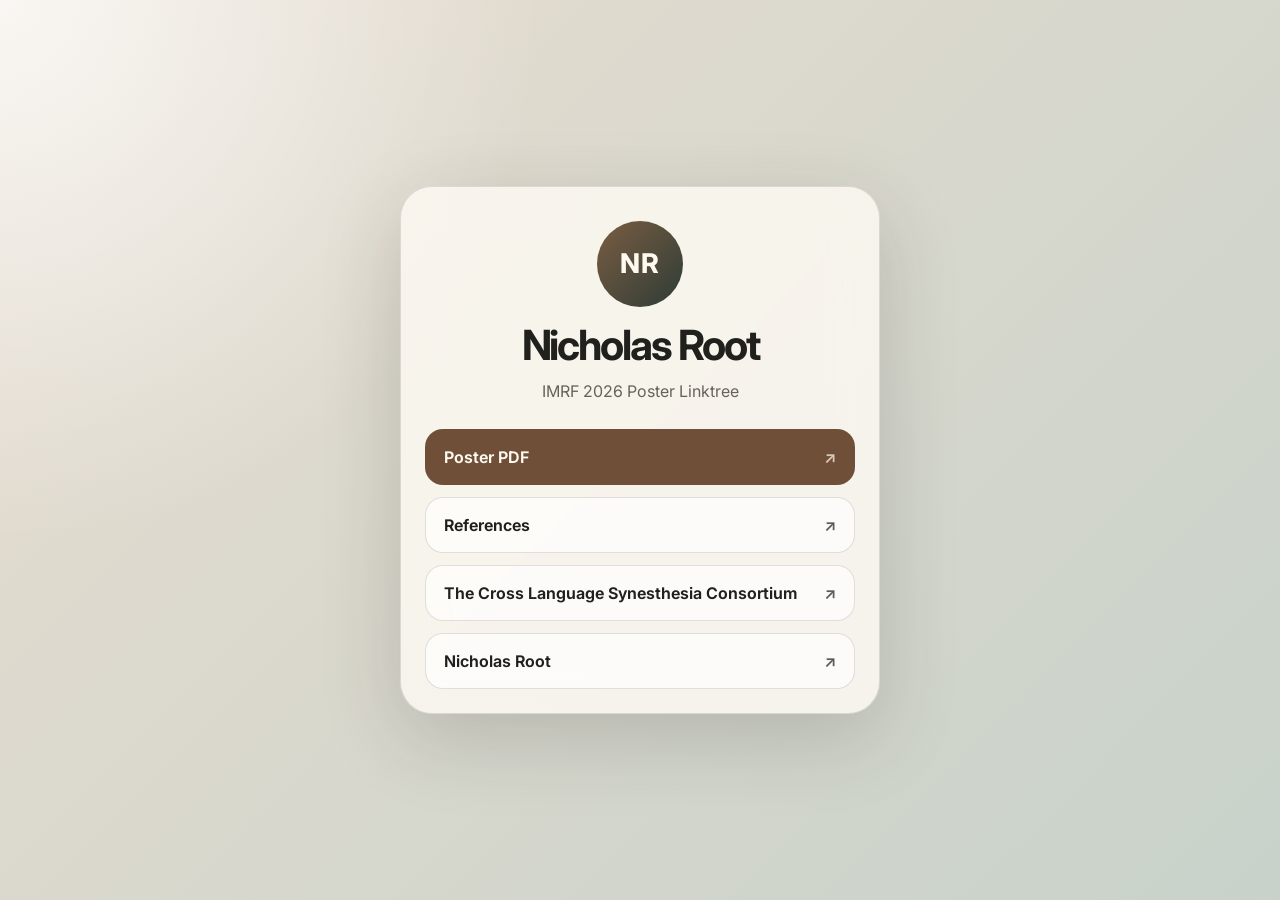
<file: index.html>
<!doctype html>
<html lang="en">
<head>
  <meta charset="utf-8" />
  <meta name="viewport" content="width=device-width, initial-scale=1" />
  <meta name="description" content="Links for Nicholas Root" />
  <title>Nicholas Root IMRF 2026 | Links</title>
  <link rel="preconnect" href="https://fonts.googleapis.com">
  <link rel="preconnect" href="https://fonts.gstatic.com" crossorigin>
  <link href="https://fonts.googleapis.com/css2?family=Inter:wght@400;500;650;750&display=swap" rel="stylesheet">
  <link rel="stylesheet" href="styles.css" />
</head>
<body>
  <main class="page-shell">
    <section class="card" aria-label="Profile links">
      <div class="avatar" aria-hidden="true">NR</div>

      <h1>Nicholas Root</h1>
      <p class="tagline">IMRF 2026 Poster Linktree</p>

      <nav class="links" aria-label="Main links">
        <a class="link-button primary" href="imrf2026.pdf" target="_blank" rel="noopener noreferrer">
          <span>Poster PDF</span>
          <span class="arrow">↗</span>
        </a>
        <a class="link-button" href="references.html" target="_blank" rel="noopener noreferrer">
          <span>References</span>
          <span class="arrow">↗</span>
        </a>
        <a class="link-button" href="https://www.xlsc.org" target="_blank" rel="noopener noreferrer">
          <span>The Cross Language Synesthesia Consortium</span>
          <span class="arrow">↗</span>
        </a>
        <a class="link-button" href="https://www.nicholasbroot.com" target="_blank" rel="noopener noreferrer">
          <span>Nicholas Root</span>
          <span class="arrow">↗</span>
        </a>
      </nav>

    </section>
  </main>
</body>
</html>
</file>
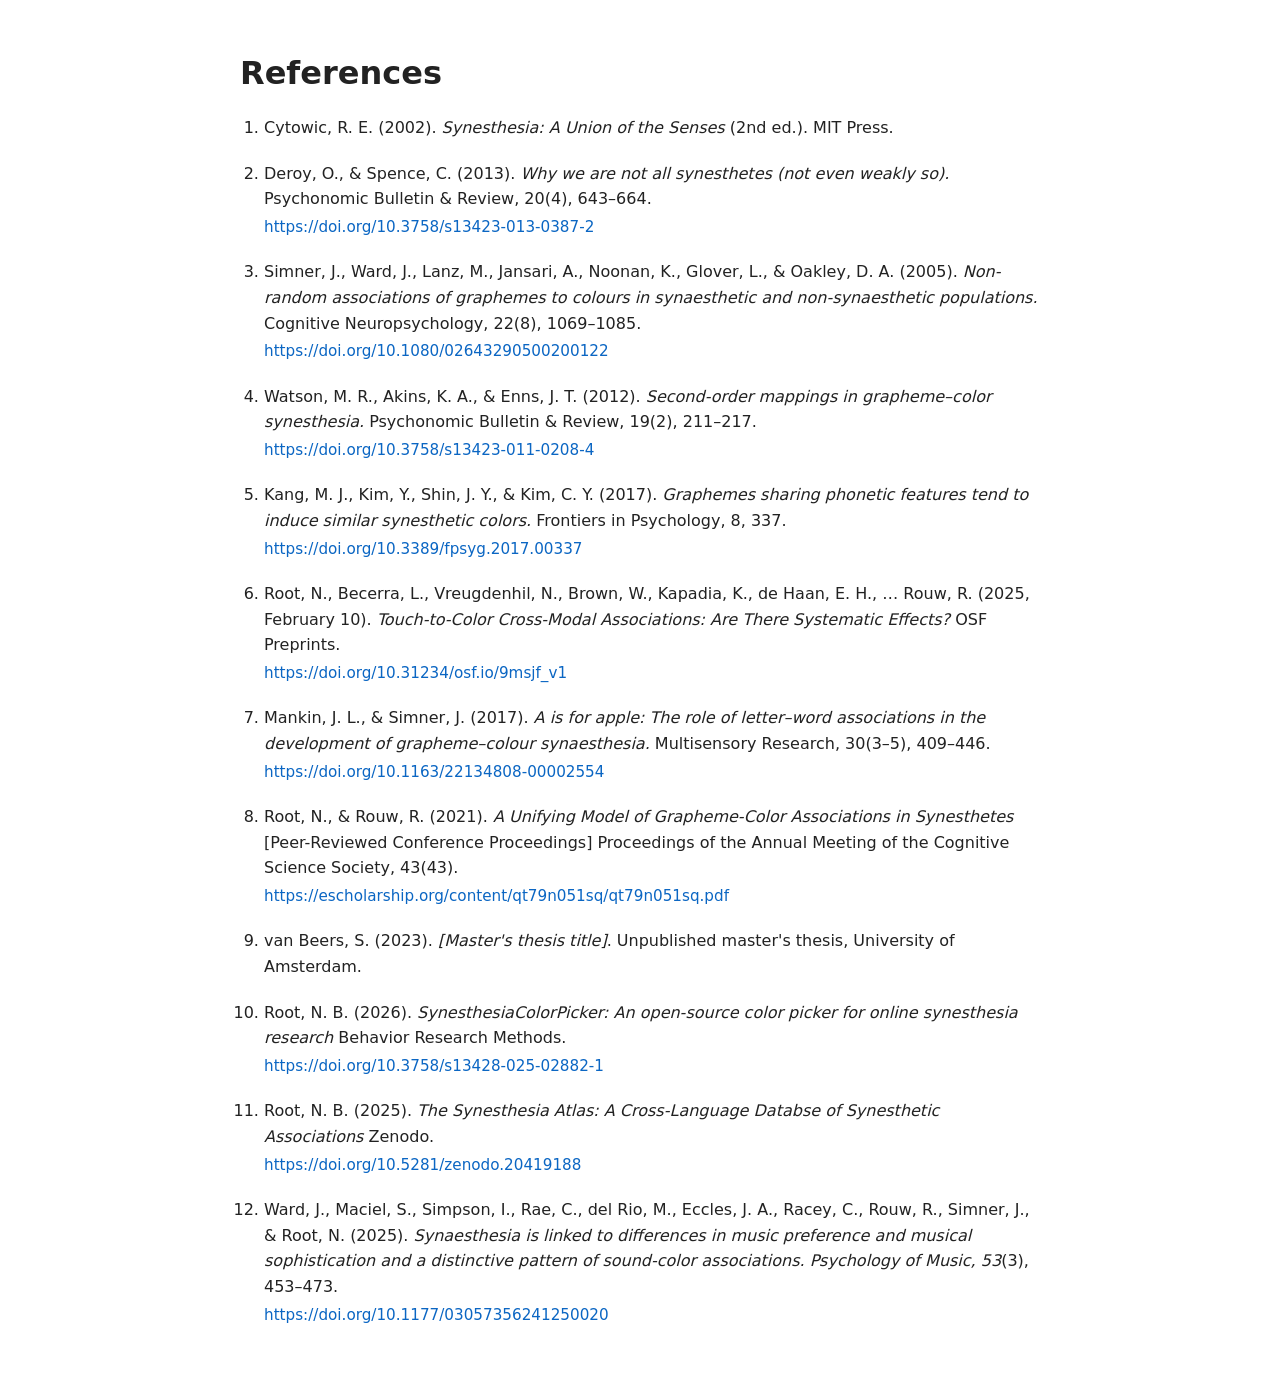
<file: references.html>
<!DOCTYPE html>
<html lang="en">
<head>
<meta charset="utf-8">
<meta name="viewport" content="width=device-width, initial-scale=1">
<title>References</title>
<style>
body{
  font-family: system-ui,-apple-system,BlinkMacSystemFont,"Segoe UI",sans-serif;
  max-width: 800px;
  margin: 3rem auto;
  padding: 0 1rem;
  line-height: 1.6;
  color:#222;
}
h1{margin-bottom:0.25rem;}
ol{padding-left:1.5rem;}
li{margin-bottom:1.25rem;}
.doi{display:block;margin-top:0.2rem;font-size:0.95rem;}
a{color:#0b66c3;text-decoration:none;}
a:hover{text-decoration:underline;}
.back{margin-top:2rem;}
</style>
</head>
<body>

<h1>References</h1>

<ol>

  <li>
    Cytowic, R. E. (2002).
    <em>Synesthesia: A Union of the Senses</em> (2nd ed.).
    MIT Press.
  </li>

  <li>
    Deroy, O., & Spence, C. (2013).
    <em>Why we are not all synesthetes (not even weakly so).</em>
    Psychonomic Bulletin & Review, 20(4), 643–664.
    <span class="doi">
      <a href="https://doi.org/10.3758/s13423-013-0387-2">
        https://doi.org/10.3758/s13423-013-0387-2
      </a>
    </span>
  </li>

  <li>
    Simner, J., Ward, J., Lanz, M., Jansari, A., Noonan, K.,
    Glover, L., & Oakley, D. A. (2005).
    <em>Non-random associations of graphemes to colours in synaesthetic and non-synaesthetic populations.</em>
    Cognitive Neuropsychology, 22(8), 1069–1085.
    <span class="doi">
      <a href="https://doi.org/10.1080/02643290500200122">
        https://doi.org/10.1080/02643290500200122
      </a>
    </span>
  </li>

  <li>
  Watson, M. R., Akins, K. A., & Enns, J. T. (2012).
  <em>Second-order mappings in grapheme–color synesthesia.</em>
  Psychonomic Bulletin &amp; Review, 19(2), 211–217.
  <span class="doi">
    <a href="https://doi.org/10.3758/s13423-011-0208-4">
      https://doi.org/10.3758/s13423-011-0208-4
    </a>
  </span>
</li>

  <li>
  Kang, M. J., Kim, Y., Shin, J. Y., &amp; Kim, C. Y. (2017).
  <em>Graphemes sharing phonetic features tend to induce similar synesthetic colors.</em>
  Frontiers in Psychology, 8, 337.
  <span class="doi">
    <a href="https://doi.org/10.3389/fpsyg.2017.00337">
      https://doi.org/10.3389/fpsyg.2017.00337
    </a>
  </span>
</li>

<li>
  Root, N., Becerra, L., Vreugdenhil, N., Brown, W., Kapadia, K., de Haan, E. H., … Rouw, R. (2025, February 10).
  <em>Touch-to-Color Cross-Modal Associations: Are There Systematic Effects?</em>
  OSF Preprints.
  <span class="doi">
    <a href="https://doi.org/10.31234/osf.io/9msjf_v1">
      https://doi.org/10.31234/osf.io/9msjf_v1
    </a>
  </span>
</li>

  <li>
  Mankin, J. L., &amp; Simner, J. (2017).
  <em>A is for apple: The role of letter–word associations in the development of grapheme–colour synaesthesia.</em>
  Multisensory Research, 30(3–5), 409–446.
  <span class="doi">
    <a href="https://doi.org/10.1163/22134808-00002554">
      https://doi.org/10.1163/22134808-00002554
    </a>
  </span>
</li>

  

<li>
  Root, N., &amp; Rouw, R. (2021).
  <em>A Unifying Model of Grapheme-Color Associations in Synesthetes</em>
  [Peer-Reviewed Conference Proceedings] Proceedings of the Annual Meeting of the Cognitive Science Society, 43(43).
  <span class="doi">
    <a href="https://escholarship.org/content/qt79n051sq/qt79n051sq.pdf">
      https://escholarship.org/content/qt79n051sq/qt79n051sq.pdf
    </a>
  </span>
</li>

  <li>
    van Beers, S. (2023).
    <em>[Master's thesis title]</em>.
    Unpublished master's thesis,
    University of Amsterdam.
  </li>

  <li>
    Root, N. B. (2026).
    <em>SynesthesiaColorPicker: An open-source color picker for online synesthesia research</em>
    Behavior Research Methods.
    <span class="doi">
      <a href="https://doi.org/10.3758/s13428-025-02882-1">
        https://doi.org/10.3758/s13428-025-02882-1
      </a>
    </span>
  </li>

  <li>
    Root, N. B. (2025).
    <em>The Synesthesia Atlas: A Cross-Language Databse of Synesthetic Associations</em>
    Zenodo.
    <span class="doi">
      <a href="https://doi.org/10.5281/zenodo.20419188">
        https://doi.org/10.5281/zenodo.20419188
      </a>
    </span>
  </li>

  <li>
  Ward, J., Maciel, S., Simpson, I., Rae, C., del Rio, M., Eccles, J. A., Racey, C., Rouw, R., Simner, J., &amp; Root, N. (2025).
  <em>Synaesthesia is linked to differences in music preference and musical sophistication and a distinctive pattern of sound-color associations.</em>
  <em>Psychology of Music, 53</em>(3), 453–473.
  <span class="doi">
    <a href="https://doi.org/10.1177/03057356241250020">
      https://doi.org/10.1177/03057356241250020
    </a>
  </span>
</li>

</ol>

</body>
</html>
</file>
<file: styles.css>
:root {
  --bg-1: #e8ddd0;
  --bg-2: #c8d2ca;
  --text: #20201d;
  --muted: #686258;
  --card: rgba(255, 252, 245, 0.78);
  --border: rgba(55, 48, 40, 0.14);
  --button: rgba(255, 255, 255, 0.68);
  --button-hover: rgba(255, 255, 255, 0.92);
  --accent: #6f4f37;
  --shadow: 0 24px 80px rgba(46, 41, 35, 0.18);
}

* { box-sizing: border-box; }

body {
  margin: 0;
  min-height: 100vh;
  font-family: Inter, system-ui, -apple-system, BlinkMacSystemFont, "Segoe UI", sans-serif;
  color: var(--text);
  background:
    radial-gradient(circle at top left, rgba(255,255,255,0.75), transparent 34rem),
    linear-gradient(135deg, var(--bg-1), var(--bg-2));
}

.page-shell {
  min-height: 100vh;
  display: grid;
  place-items: center;
  padding: 32px 18px;
}

.card {
  width: min(100%, 480px);
  padding: 34px 24px 24px;
  border: 1px solid var(--border);
  border-radius: 32px;
  background: var(--card);
  box-shadow: var(--shadow);
  backdrop-filter: blur(20px);
  text-align: center;
}

.avatar {
  width: 86px;
  height: 86px;
  margin: 0 auto 18px;
  display: grid;
  place-items: center;
  border-radius: 999px;
  background: linear-gradient(135deg, #7a5d43, #2e3c35);
  color: #fffaf1;
  font-weight: 750;
  font-size: 1.7rem;
  letter-spacing: 0.04em;
}

h1 {
  margin: 0;
  font-size: clamp(2rem, 7vw, 2.6rem);
  line-height: 1;
  letter-spacing: -0.05em;
}

.tagline {
  max-width: 34ch;
  margin: 14px auto 26px;
  color: var(--muted);
  line-height: 1.45;
}

.links {
  display: grid;
  gap: 12px;
}

.link-button {
  display: flex;
  align-items: center;
  justify-content: space-between;
  gap: 16px;
  min-height: 56px;
  padding: 0 18px;
  border: 1px solid var(--border);
  border-radius: 18px;
  background: var(--button);
  color: var(--text);
  text-decoration: none;
  font-weight: 650;
  transition: transform 150ms ease, background 150ms ease, border-color 150ms ease;
}

.link-button:hover,
.link-button:focus-visible {
  transform: translateY(-2px);
  background: var(--button-hover);
  border-color: rgba(55, 48, 40, 0.28);
  outline: none;
}

.link-button.primary {
  background: var(--accent);
  color: #fffaf1;
  border-color: transparent;
}

.arrow {
  opacity: 0.72;
}

.note {
  margin: 22px 0 0;
  color: var(--muted);
  font-size: 0.88rem;
}

code {
  padding: 0.1em 0.35em;
  border-radius: 0.45em;
  background: rgba(111, 79, 55, 0.12);
}
</file>
